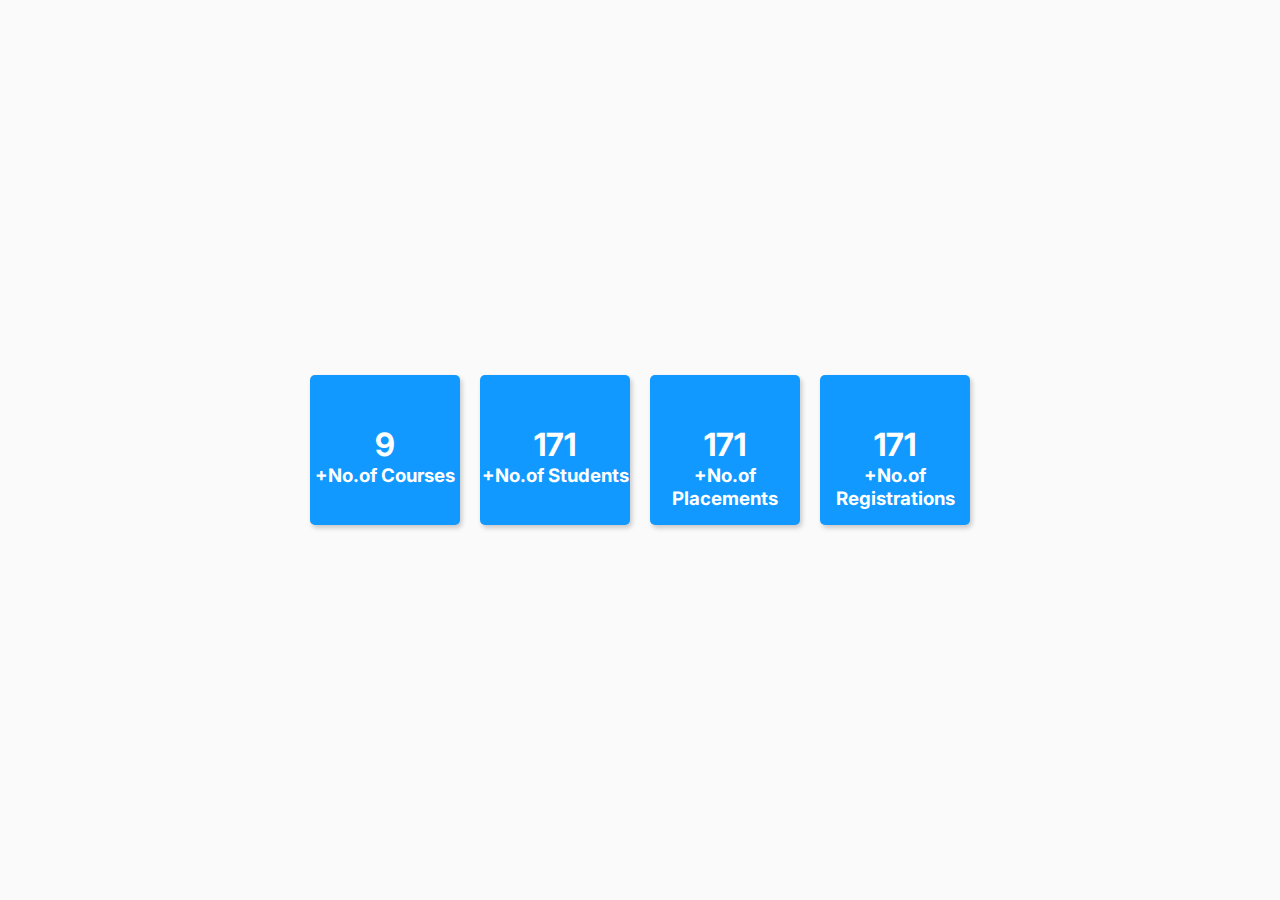
<file: vv/count-up-me/index.html>
<!DOCTYPE html>
<html lang="en">
  <head>
    <meta charset="UTF-8" />
    <meta http-equiv="X-UA-Compatible" content="IE=edge" />
    <meta name="viewport" content="width=device-width, initial-scale=1.0" />
    <link rel="preconnect" href="https://fonts.googleapis.com" />
    <link rel="preconnect" href="https://fonts.gstatic.com" crossorigin />
    <link
      href="https://fonts.googleapis.com/css2?family=Inter:wght@300;400;600&display=swap"
      rel="stylesheet"
    />
    <title>Animated Count Up Plugin Example</title>
    <style>
      * {
        margin: 0;
        padding: 0;
        box-sizing: border-box;
        font-family: "Inter";
      }

      body {
        height: 100vh;
        display: grid;
        place-items: center;
        background: #fafafa;
      }

      .flex {
        width: 80%;
        display: flex;
        justify-content: center;
        align-items: center;
        flex-wrap: wrap;
      }

      .flex div {
        width: 150px;
        height: 150px;
        padding: 50px 0;
        margin: 10px;
        text-align: center;
        border-radius: 5px;
        background: #19f;
        color: #fff;
        box-shadow: 2px 3px 5px rgba(0, 0, 0, 0.2);
      }
    </style>
  </head>

  <body>
    <div class="flex">
      <div>
        <h1 id="num1">15</h1>
        <h3>+No.of Courses</h3>
      </div>
      <div>
        <h1 id="num2">1100</h1>
        <h3>+No.of Students</h3>
      </div>
      <div>
        <h1 id="num3">1200</h1>
        <h3>+No.of Placements</h3>
      </div>
      <div>
        <h1 id="num4">1000</h1>
        <h3>+No.of Registrations</h3>
      </div>
    </div>

    <script src="https://code.jquery.com/jquery-3.6.0.slim.min.js"></script>
    <script src="res/countMe/countMe.min.js"></script>
    <script>
      window.onload = () => {
        // $(selector).countMe(delay,speed)
        $("#num1").countMe(40, 65);
        $("#num2").countMe(-100, -100);
        $("#num3").countMe(-100, -100);
        $("#num4").countMe(-1000, -1000);
      };
    </script>
  </body>
</html>
</file>
